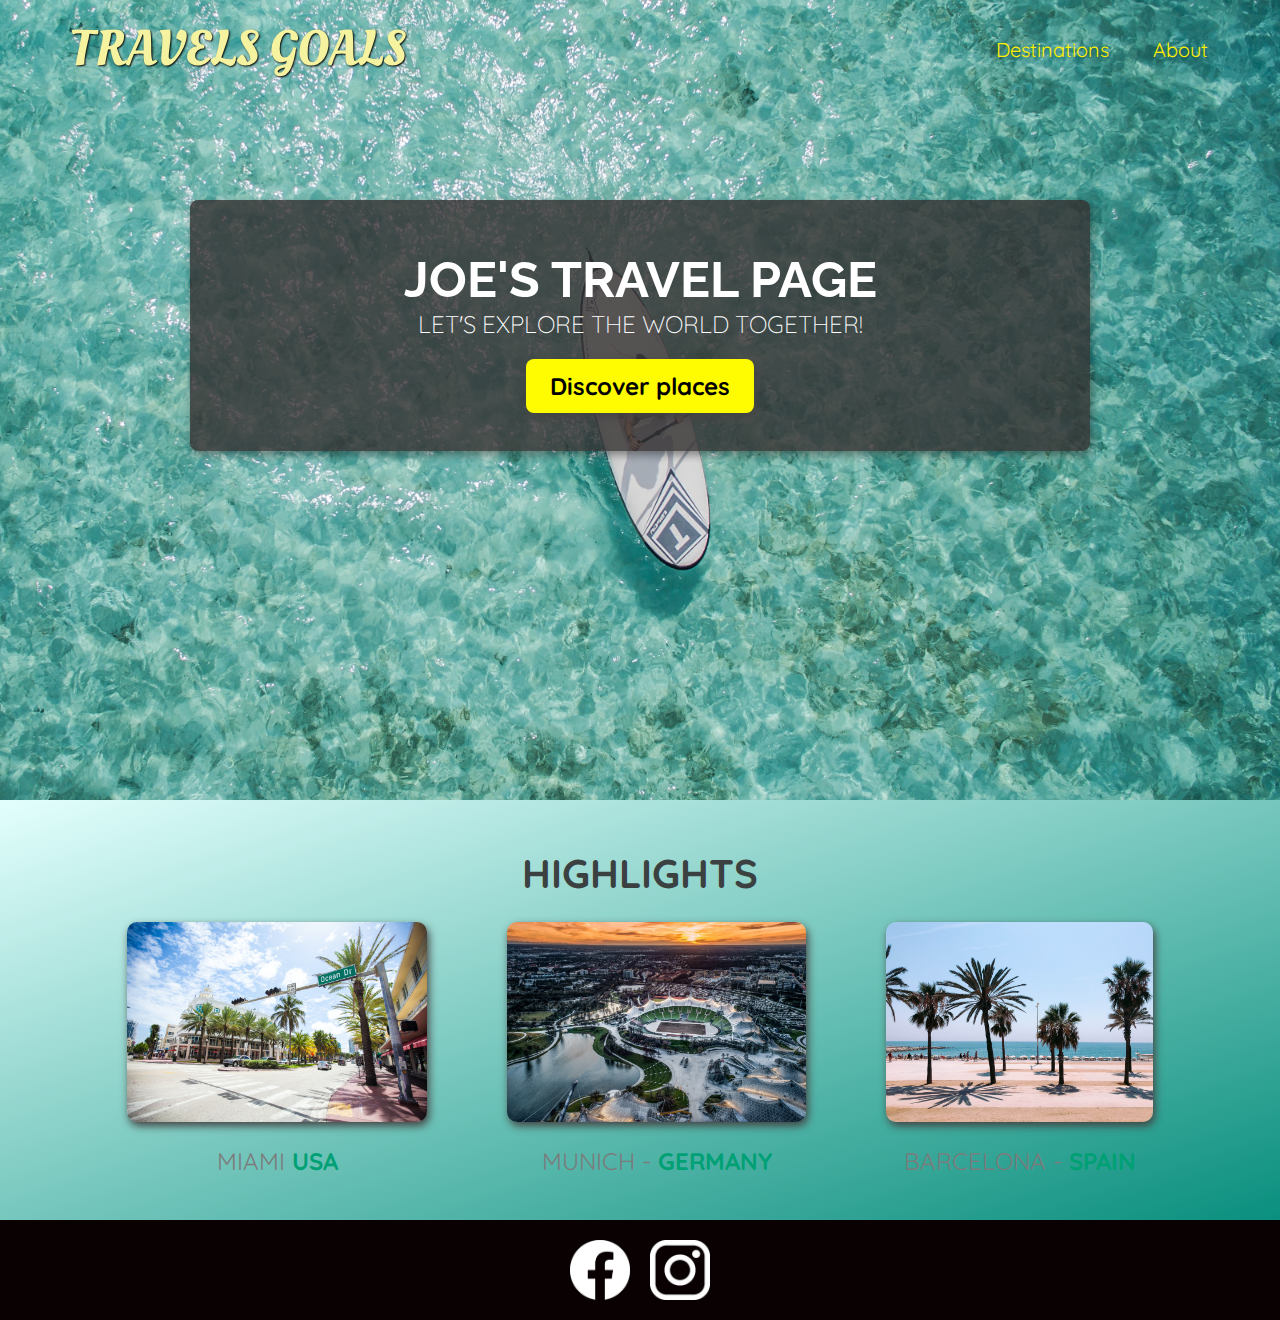
<file: index.html>
<!DOCTYPE html>
<html lang="en">
<head>
    <meta charset="UTF-8">
    <link
        href="https://fonts.googleapis.com/css2?family=Raleway:wght@700&family=Oleo+Script:wght@700&family=Quicksand:wght@300;500;700&display=swap"
        rel="stylesheet"
    />
    <link rel="stylesheet" href="shared.css">
    <link rel="stylesheet" href="styles.css">
    <title>Travel Goals</title>
</head>
<body>
    <header>
        <div id="page-logo">
            <a href="/index.html">Travels Goals</a>
        </div>
        <nav>
            <ul>
                <li><a href="/places.html">Destinations</a></li>
                <li><a href="">About</a></li>
            </ul>
        </nav>
    </header>
    <main>
        <section id="hero">
            <div id="hero-content">
                <h1>Joe's Travel Page</h1>
                <p>Let's explore the world together!</p>
                <a href="/places.html">Discover places</a>
            </div>
        </section>
        <section id="highlights">
            <h2>HIGHLIGHTS</h2>
            <ul id="destinations">
                <li class="destination">
                    <img src="/images/miami.jpg" alt="Miami streets on sunny day">
                    <p>Miami <strong>USA</strong></p>
                </li>
                <li class="destination">
                    <img src="/images/munich.jpg" alt="Munich">
                    <p>Munich - <strong>Germany</strong></p>
                </li>
                <li class="destination">
                    <img src="/images/barcelona.jpg" alt="Barcelona">
                    <p>Barcelona - <strong>Spain</strong></p>
                </li>
            </ul>
        </section>
    </main>
    <footer>
        <ul>
            <li>
                <a href="https://www.facebook.com"><img src="/images/facebook.png" alt="facebook logo"/></a>
            </li>
            <li>
                <a href="https://instagram.com"><img src="/images/insta.png" alt="instagram logo"/></a>
            </li>
        </ul>
    </footer>
</body>
</html>
</file>
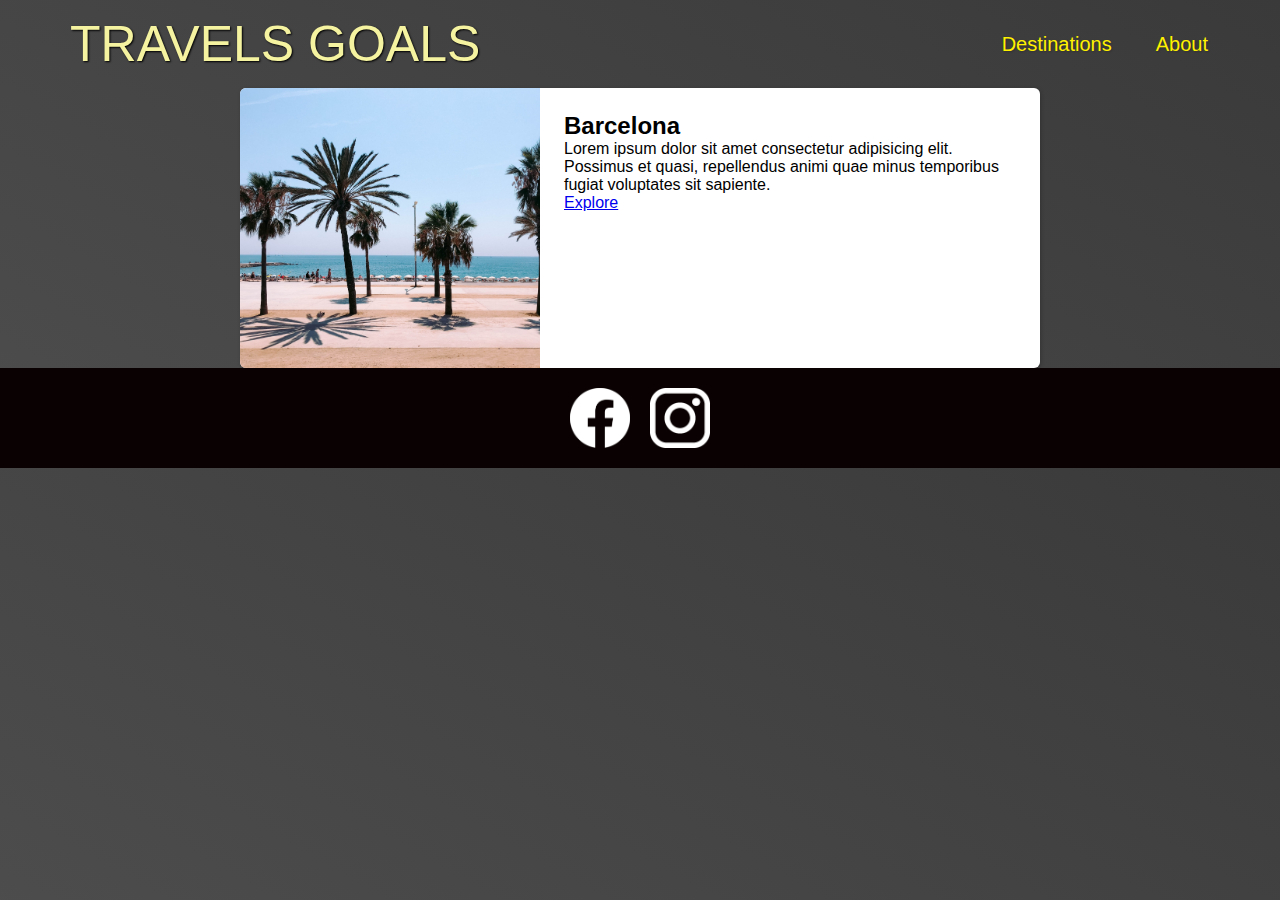
<file: places.html>
<!DOCTYPE html>
<html lang="en">
<head>
    <meta charset="UTF-8">
    <meta http-equiv="X-UA-Compatible" content="IE=edge">
    <meta name="viewport" content="width=device-width, initial-scale=1.0">
    <link rel="stylesheet" href="shared.css">
    <link rel="stylesheet" href="places.css">
    <title>Travel Goals</title>
</head>
<body>
    <header>
        <div id="page-logo">
            <a href="/index.html">Travels Goals</a>
        </div>
        <nav>
            <ul>
                <li><a href="/places.html">Destinations</a></li>
                <li><a href="">About</a></li>
            </ul>
        </nav>
    </header>
    <main>
        <ul>
            <li>
                <img src="images/barcelona.jpg" alt="City of Barcelona">
                <div class="item-content">
                    <h2>Barcelona</h2>
                    <p>Lorem ipsum dolor sit amet consectetur adipisicing elit. Possimus et quasi, repellendus animi quae minus temporibus fugiat voluptates sit sapiente.</p>
                    <div class="actions">
                        <a href="https://en.wikipedia.org/wiki/Barcelona" target="_blank">Explore</a>
                    </div>
                </div>
            </li>
        </ul>
    </main>
    <footer>
        <ul>
            <li>
                <a href="https://www.facebook.com"><img src="/images/facebook.png" alt="facebook logo"/></a>
            </li>
            <li>
                <a href="https://instagram.com"><img src="/images/insta.png" alt="instagram logo"/></a>
            </li>
        </ul>
    </footer>
</body>
</html>
</file>
<file: shared.css>
* {
    margin: 0;
    padding: 0;
    box-sizing: border-box;
}

body {
    font-family: 'Quicksand', sans-serif;
    margin: 0;
}

ul {
    list-style: none;
    margin: 0;
    padding: 0;
}

header {
    padding: 15px 60px;
    display: flex;
    align-items: center;
    justify-content: space-between;
    position: absolute;
    width: 100%;
    top: 0;
    left: 0;
}

#page-logo a {
    padding: 10px;
    font-family: "Oleo Script", sans-serif;
    color: rgb(245, 243, 160);
    font-size: 50px;
    text-decoration: none;
    text-transform: uppercase;
    text-shadow: 1px 1px 2px rgb(0,0,0);
}

header ul {
    display: flex;
    justify-content: flex-end;
    align-items: center;
}

header li {
    margin-left: 20px;
}

header a {
    color: rgb(255, 241, 0);
    text-decoration: none;
    font-size: 20px;
    padding: 12px;
    text-shadow: 1px 1px 2px rgba(0,0,0,.2) ;
    border-radius: 6px;
}

header a:hover {
    color: rgb(77,77,77);
    background-color: rgb(255, 251, 0);
}

footer {
    height: 100px;
    padding: 20px 0;
    background-color: #0a0202;
}

footer ul{
    list-style: none;
    display: flex;
    justify-content: center;
    align-items: center;
    gap: 20px;
}

footer span {
    color: white
}

footer img {
    height: 60px;
}
</file>
<file: styles.css>
#hero {
    background-image: url('/images/ocean.jpg');
    background-position: center;
    background-repeat: no-repeat;
    background-size: cover;
    background-attachment: local;
    height: 800px;
}

#hero-content {
    position: relative;
    top: 200px;
    background-color: rgba(51,47,47,.8);
    width: 900px;
    padding: 50px 0;
    box-shadow: 2px 4px 8px rgba(0,0,0,.4);
    border-radius: 8px;
    text-align: center;
    margin: 0 auto;
}

#hero-content h1 {
    color: white;
    text-transform: uppercase;
    font-size: 50px;
    font-family: 'Raleway', sans-serif;
    margin: 0;
}

#hero-content p {
    color: white;
    text-transform: uppercase;
    font-size: 24px;
    font-weight: 300;
    margin-bottom: 32px;
}

#hero-content a {
    text-decoration: none;
    background-color: rgb(255, 251,0);
    padding: 12px 24px;
    color: black;
    font-size: 24px;
    font-weight: bold;
    border-radius: 8px;
    box-shadow: 2px 4px 8px rgb(68, 67, 67);
}

#hero-content a:hover {
    background-color: rgb(255, 248,0);
}

#highlights {
    background: linear-gradient(to bottom right, rgb(227, 255, 253), rgb(10, 143, 126));
    padding: 24px
}

#highlights h2{
    text-transform: uppercase;
    color: rgb(59,65,64);
    font-weight: bold;
    font-size: 40px;
    text-align: center;
    margin: 24px 0;
}


#destinations {
    display: flex;
    /* width: 90%; */
    gap: 40px;
    justify-content: center;
    align-items: center;
    margin: auto;
}

.destination {
    margin: 0 20px;
    text-transform: uppercase;
}

.destination p {
    text-align: center;
    font-size: 24px;
    color: rgb(124, 123, 123);
    margin: 20px 0;
}

.destination strong {
    color: rgb(0, 160, 117)
}


#highlights img {
    height: 200px;
    width: 100%;
    border-radius: 10px;
    box-shadow: 2px 4px 8px rgb(68, 67, 67);
    object-fit: cover;
}
</file>
<file: places.css>
body {
    background: linear-gradient(30deg, rgb(77,77,77), rgb(58,58,58));
}

header {
    position: static;
}

main ul {
    width: 800px;
    margin: 0 auto;
}

main li {
    display: flex;
    background-color: white;
    box-shadow: 1px 1px 4px rgba(0,0,0,0.2);
    border-radius: 6px;
    overflow: hidden;
}


main li img {
    width: 300px;
    height: 280px;
    object-fit: cover;
}

.item-content {
    padding: 24px
}
</file>
